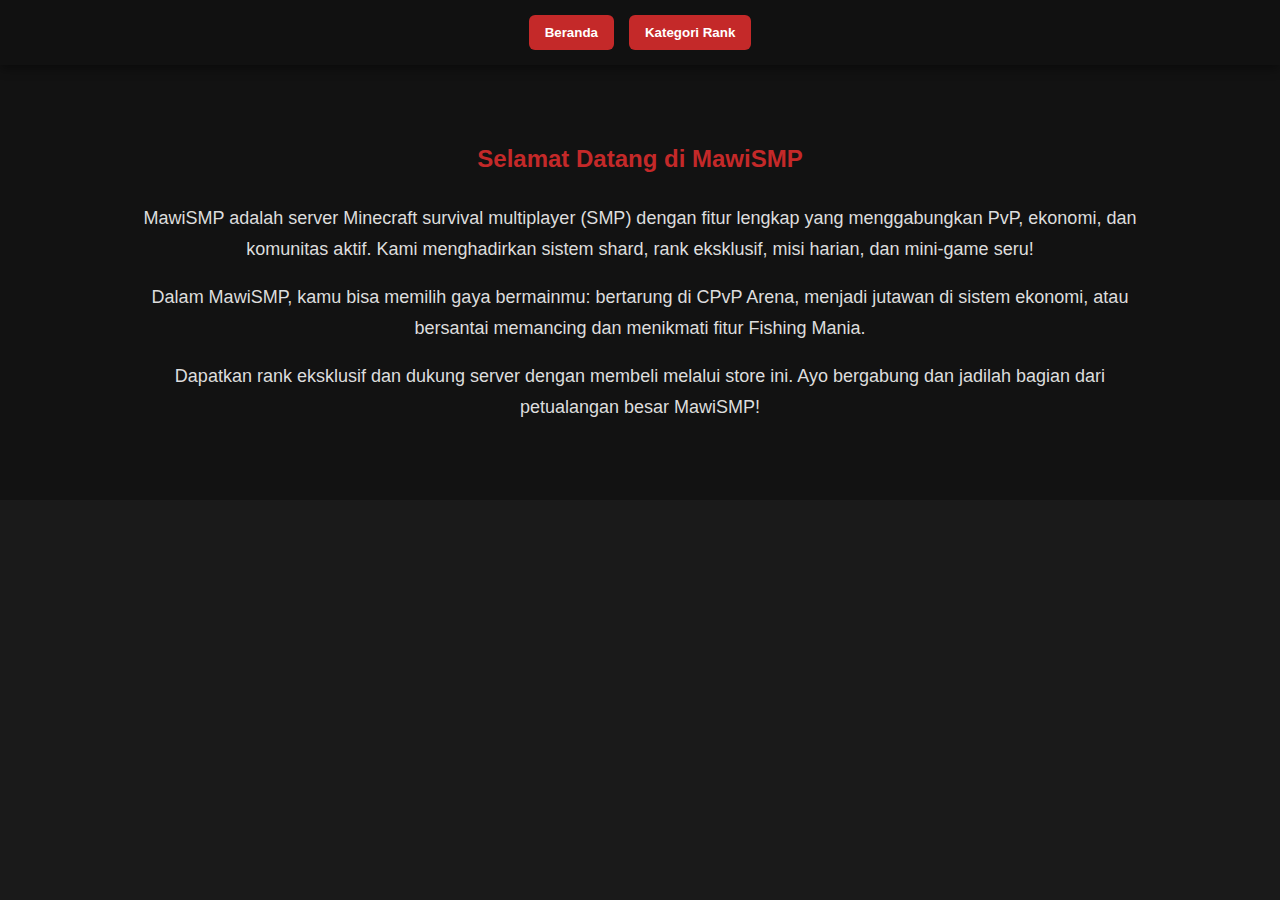
<file: index.html>
<!DOCTYPE html>
<html lang="id">
<head>
  <meta charset="UTF-8" />
  <meta name="viewport" content="width=device-width, initial-scale=1.0" />
  <title>MawiSMP Store</title>
  <link rel="stylesheet" href="styles.css" />
  <style>
    html {
      scroll-behavior: smooth;
      background-color: #1a1a1a;
    }

    body {
      margin: 0;
      font-family: Arial, sans-serif;
    }

    .navbar {
      position: sticky;
      top: 0;
      background-color: #111;
      display: flex;
      justify-content: center;
      gap: 15px;
      padding: 15px 0;
      z-index: 999;
      box-shadow: 0 4px 10px rgba(0, 0, 0, 0.4);
    }

    .navbar button,
    .dropdown-button {
      color: white;
      font-weight: bold;
      padding: 10px 16px;
      border-radius: 6px;
      background-color: #c42929;
      border: none;
      cursor: pointer;
      transition: background 0.3s;
    }

    .navbar button:hover,
    .dropdown-button:hover {
      background-color: #a51f1f;
    }

    .dropdown {
      position: relative;
    }

    .dropdown-content {
      display: none;
      position: absolute;
      background-color: #222;
      min-width: 180px;
      border-radius: 6px;
      top: 100%;
      left: 0;
      z-index: 1000;
    }

    .dropdown-content a {
      color: white;
      padding: 10px 16px;
      display: block;
      text-decoration: none;
    }

    .dropdown-content a:hover {
      background-color: #444;
    }

    .dropdown:hover .dropdown-content {
      display: block;
    }

    section {
      padding: 60px 20px;
      max-width: 1000px;
      margin: auto;
      display: none;
      opacity: 0;
      transition: opacity 0.4s ease-in-out;
    }

    section.active {
      display: block;
      opacity: 1;
    }

    h2 {
      text-align: center;
      color: #c42929;
      margin-bottom: 30px;
    }

    p {
      font-size: 18px;
      line-height: 1.7;
      text-align: center;
      color: #ddd;
    }
  </style>
</head>
<body>

  <!-- Navbar -->
  <div class="navbar">
    <button onclick="navigate('home')">Beranda</button>
    <div class="dropdown">
      <button class="dropdown-button">Kategori Rank</button>
      <div class="dropdown-content">
        <a href="#" onclick="navigate('global')">Global</a>
        <a href="#" onclick="navigate('cpvp')">CPvP Economy</a>
        <a href="#" onclick="navigate('fishing')">Fishing Mania</a>
      </div>
    </div>
  </div>

  <!-- Beranda -->
  <section id="home" class="active">
    <h2>Selamat Datang di MawiSMP</h2>
    <p>
      MawiSMP adalah server Minecraft survival multiplayer (SMP) dengan fitur lengkap yang menggabungkan PvP, ekonomi, dan komunitas aktif. Kami menghadirkan sistem shard, rank eksklusif, misi harian, dan mini-game seru!
    </p>
    <p>
      Dalam MawiSMP, kamu bisa memilih gaya bermainmu: bertarung di CPvP Arena, menjadi jutawan di sistem ekonomi, atau bersantai memancing dan menikmati fitur Fishing Mania.
    </p>
    <p>
      Dapatkan rank eksklusif dan dukung server dengan membeli melalui store ini. Ayo bergabung dan jadilah bagian dari petualangan besar MawiSMP!
    </p>
  </section>

  <!-- Section Global Rank -->
  <section id="global">
    <header>
      <h1>MawiSMP Rank Store</h1>
      <p>Rank untuk server global alias server skyblock, survival, oneblock!</p>
    </header>

    <div class="rank-container">
      <div class="rank-card">
        <div class="discount-tag">33% OFF</div>
        <h2>Rank Petty</h2>
        <span class="original-price">Harga Asli: Rp 15.000</span>
        <span class="price-label">Harga</span>
        <div class="price">Rp 10.000</div>
        
        <a href="https://wa.me/628892910155?text=Min%20mau%20beli%20Rank%20Petty" target="_blank" class="buy-button">Beli Sekarang</a>
      </div>

      <div class="rank-card">
        <div class="discount-tag">25% OFF</div>
        <h2>Rank VIP</h2>
        <span class="original-price">Harga Asli: Rp 20.000</span>
        <span class="price-label">Harga</span>
        <div class="price">Rp 15.000</div>
        
        <a href="https://wa.me/628892910155?text=Min%20mau%20beli%20Rank%20VIP" target="_blank" class="buy-button">Beli Sekarang</a>
      </div>

      <div class="rank-card">
        <div class="discount-tag">17% OFF</div>
        <h2>Rank VIP+</h2>
        <span class="original-price">Harga Asli: Rp 30.000</span>
        <span class="price-label">Harga</span>
        <div class="price">Rp 25.000</div>
        
        <a href="https://wa.me/628892910155?text=Min%20mau%20beli%20Rank%20VIP+" target="_blank" class="buy-button">Beli Sekarang</a>
      </div>

      <div class="rank-card">
        <div class="discount-tag">13% OFF</div>
        <h2>Rank MVP</h2>
        <span class="original-price">Harga Asli: Rp 40.000</span>
        <span class="price-label">Harga</span>
        <div class="price">Rp 35.000</div>
        
        <a href="https://wa.me/628892910155?text=Min%20mau%20beli%20Rank%20MVP" target="_blank" class="buy-button">Beli Sekarang</a>
      </div>

      <div class="rank-card">
        <div class="discount-tag">9% OFF</div>
        <h2>Rank MVP+</h2>
        <span class="original-price">Harga Asli: Rp 55.000</span>
        <span class="price-label">Harga</span>
        <div class="price">Rp 50.000</div>
        
        <a href="https://wa.me/628892910155?text=Min%20mau%20beli%20Rank%20MVP+" target="_blank" class="buy-button">Beli Sekarang</a>
      </div>

      <div class="rank-card">
        <div class="discount-tag">7% OFF</div>
        <h2>Rank MVP++</h2>
        <span class="original-price">Harga Asli: Rp 70.000</span>
        <span class="price-label">Harga</span>
        <div class="price">Rp 65.000</div>
        
        <a href="https://wa.me/628892910155?text=Min%20mau%20beli%20Rank%20MVP++" target="_blank" class="buy-button">Beli Sekarang</a>
      </div>

      <div class="rank-card">
        <div class="discount-tag">6% OFF</div>
        <h2>Rank Premium</h2>
        <span class="original-price">Harga Asli: Rp 85.000</span>
        <span class="price-label">Harga</span>
        <div class="price">Rp 80.000</div>
        
        <a href="https://wa.me/628892910155?text=Min%20mau%20beli%20Rank%20Premium" target="_blank" class="buy-button">Beli Sekarang</a>
      </div>

      <div class="rank-card">
        <div class="discount-tag">9% OFF</div>
        <h2>Rank Gacor</h2>
        <span class="original-price">Harga Asli: Rp 110.000</span>
        <span class="price-label">Harga</span>
        <div class="price">Rp 100.000</div>
        
        <a href="https://wa.me/628892910155?text=Min%20mau%20beli%20Rank%20Gacor" target="_blank" class="buy-button">Beli Sekarang</a>
      </div>

      <div class="rank-card">
        <div class="discount-tag">7% OFF</div>
        <h2>Rank Supreme</h2>
        <span class="original-price">Harga Asli: Rp 135.000</span>
        <span class="price-label">Harga</span>
        <div class="price">Rp 125.000</div>
        
        <a href="https://wa.me/628892910155?text=Min%20mau%20beli%20Rank%20Supreme" target="_blank" class="buy-button">Beli Sekarang</a>
      </div>

      <div class="rank-card">
        <div class="discount-tag">6% OFF</div>
        <h2>Rank Supreme+</h2>
        <span class="original-price">Harga Asli: Rp 160.000</span>
        <span class="price-label">Harga</span>
        <div class="price">Rp 150.000</div>
        
        <a href="https://wa.me/628892910155?text=Min%20mau%20beli%20Rank%20Supreme+" target="_blank" class="buy-button">Beli Sekarang</a>
      </div>

      <div class="rank-card">
        <div class="discount-tag">5% OFF</div>
        <h2>Rank Donatur</h2>
        <span class="original-price">Harga Asli: Rp 185.000</span>
        <span class="price-label">Harga</span>
        <div class="price">Rp 175.000</div>
        
        <a href="https://wa.me/628892910155?text=Min%20mau%20beli%20Rank%20Donatur" target="_blank" class="buy-button">Beli Sekarang</a>
      </div>

      <div class="rank-card">
        <div class="discount-tag">5% OFF</div>
        <h2>Rank Donatur+</h2>
        <span class="original-price">Harga Asli: Rp 210.000</span>
        <span class="price-label">Harga</span>
        <div class="price">Rp 200.000</div>
        
        <a href="https://wa.me/628892910155?text=Min%20mau%20beli%20Rank%20Donatur+" target="_blank" class="buy-button">Beli Sekarang</a>
      </div>

      <div class="rank-card">
        <div class="discount-tag">6% OFF</div>
        <h2>Rank Mawi</h2>
        <span class="original-price">Harga Asli: Rp 265.000</span>
        <span class="price-label">Harga</span>
        <div class="price">Rp 250.000</div>
        
        <a href="https://wa.me/628892910155?text=Min%20mau%20beli%20Rank%20Mawi" target="_blank" class="buy-button">Beli Sekarang</a>
      </div>

      <div class="rank-card">
        <div class="discount-tag">6% OFF</div>
        <h2>Rank Mawi+</h2>
        <span class="original-price">Harga Asli: Rp 320.000</span>
        <span class="price-label">Harga</span>
        <div class="price">Rp 300.000</div>
        
        <a href="https://wa.me/628892910155?text=Min%20mau%20beli%20Rank%20Mawi+" target="_blank" class="buy-button">Beli Sekarang</a>
    </div>

    </section>

  <!-- Section CPvP -->
  <section id="cpvp">
    <h2>Coming Soon: Rank CPvP Economy</h2>
    <p>Sedang dalam pengembangan...</p>
  </section>

  <!-- Section Fishing -->
  <section id="fishing">
    <h2>Coming Soon: Rank Fishing Mania</h2>
    <p>Sedang dalam pengembangan...</p>
  </section>

  <!-- Script -->
  <script>
    function navigate(id) {
      const sections = document.querySelectorAll('section');
      sections.forEach(sec => sec.classList.remove('active'));
      const target = document.getElementById(id);
      if (target) target.classList.add('active');
      document.body.scrollTop = 0;
      document.documentElement.scrollTop = 0;
    }

    
    });

    window.addEventListener('scroll', function () {
      const cards = document.querySelectorAll('.rank-card');
      cards.forEach(card => {
        const cardPosition = card.getBoundingClientRect().top;
        const screenPosition = window.innerHeight / 1.3;
        if (cardPosition < screenPosition) {
          card.style.opacity = '1';
        }
      });
    });

    document.addEventListener('DOMContentLoaded', function () {
      const cards = document.querySelectorAll('.rank-card');
      cards.forEach((card, index) => {
        card.style.opacity = '0';
        card.style.transform = 'translateY(50px)';
        card.style.transition = `all 0.5s ease ${index * 0.1}s`;

        setTimeout(() => {
          card.style.opacity = '1';
          card.style.transform = 'translateY(0)';
        }, 100 + (index * 100));
      });

      const infoButtons = document.querySelectorAll('.info-btn');
      infoButtons.forEach(button => {
        button.addEventListener('mouseover', function () {
          this.innerHTML = '?';
        });

        button.addEventListener('mouseout', function () {
          this.innerHTML = 'i';
        });
      });
    });
  </script>
</body>
</html>
</file>
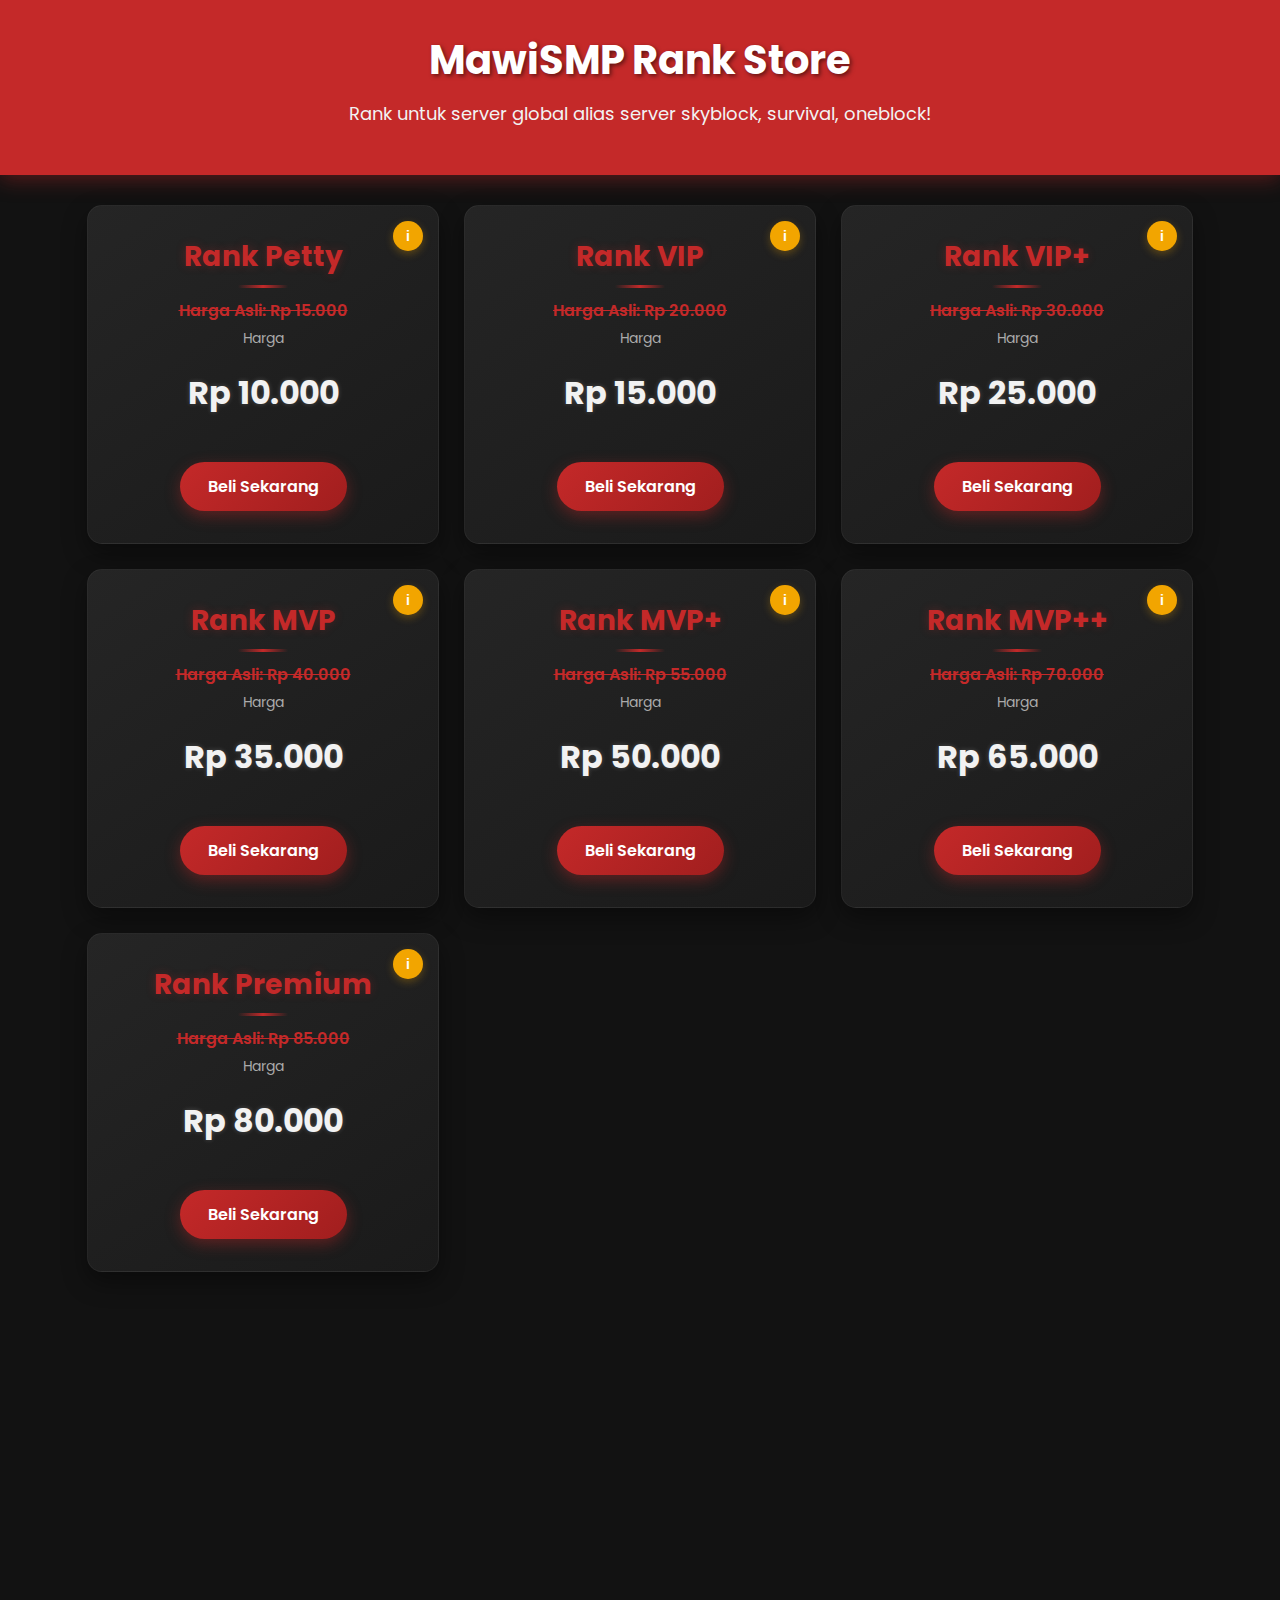
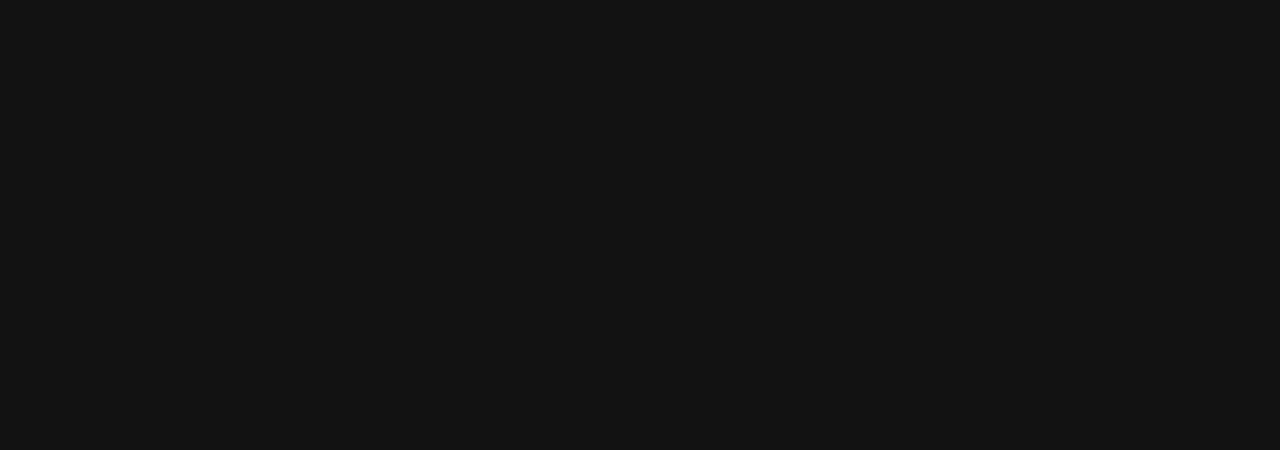
<file: fixed-mawismp-store.html>
<!DOCTYPE html>
<html lang="id">
<head>
    <meta charset="UTF-8">
    <meta name="viewport" content="width=device-width, initial-scale=1.0">
    <title>MawiSMP Global Rank</title>
    <style>
        /* General Styles */
        @import url('https://fonts.googleapis.com/css2?family=Poppins:wght@300;400;500;600;700&display=swap');
        
        body {
            font-family: 'Poppins', sans-serif;
            margin: 0;
            padding: 0;
            background-color: #121212;
            color: #f2f2f2;
            overflow-x: hidden;
        }

        header {
            text-align: center;
            padding: 30px 20px;
            background-color: #c42929;
            box-shadow: 0 4px 20px rgba(196, 41, 41, 0.4);
            position: relative;
            overflow: hidden;
        }

        header::before {
            content: '';
            position: absolute;
            top: 0;
            left: 0;
            width: 100%;
            height: 100%;
            background: linear-gradient(135deg, rgba(196, 41, 41, 0.8) 0%, rgba(196, 41, 41, 0) 70%);
            z-index: 0;
        }

        header h1 {
            font-size: 40px;
            margin: 0;
            color: white;
            position: relative;
            z-index: 1;
            text-shadow: 2px 2px 4px rgba(0, 0, 0, 0.5);
        }

        header p {
            font-size: 18px;
            color: #f2f2f2;
            position: relative;
            z-index: 1;
            margin-top: 10px;
        }

        .rank-container {
            display: flex;
            flex-wrap: wrap;
            justify-content: center;
            gap: 25px;
            padding: 30px;
            perspective: 1000px;
        }

        .rank-card {
            background: linear-gradient(145deg, #252525, #1a1a1a);
            border-radius: 15px;
            width: 300px;
            padding: 25px;
            box-shadow: 0 10px 25px rgba(0, 0, 0, 0.4);
            text-align: center;
            transition: all 0.5s cubic-bezier(0.175, 0.885, 0.32, 1.275);
            position: relative;
            overflow: hidden;
            border: 1px solid rgba(255, 255, 255, 0.05);
            transform-style: preserve-3d;
        }

        .rank-card:hover {
            transform: translateY(-15px) rotateX(5deg);
            box-shadow: 0 15px 35px rgba(196, 41, 41, 0.25);
            border-color: rgba(196, 41, 41, 0.3);
        }

        .rank-card::after {
            content: '';
            position: absolute;
            top: -50%;
            left: -50%;
            width: 200%;
            height: 200%;
            background: radial-gradient(circle, rgba(255, 255, 255, 0.1) 0%, rgba(255, 255, 255, 0) 70%);
            opacity: 0;
            transform: translate(-100%, -100%);
            transition: transform 0.8s, opacity 0.8s;
            pointer-events: none;
        }

        .rank-card:hover::after {
            opacity: 1;
            transform: translate(0, 0);
        }

        .rank-card h2 {
            font-size: 28px;
            color: #c42929;
            margin-top: 5px;
            margin-bottom: 20px;
            text-shadow: 0 0 10px rgba(196, 41, 41, 0.3);
            position: relative;
        }

        .rank-card h2::after {
            content: '';
            position: absolute;
            bottom: -10px;
            left: 50%;
            transform: translateX(-50%);
            width: 50px;
            height: 3px;
            background: linear-gradient(90deg, rgba(196, 41, 41, 0), rgba(196, 41, 41, 1), rgba(196, 41, 41, 0));
        }

        .price {
            font-size: 32px;
            font-weight: 700;
            color: #f2f2f2;
            margin: 20px 0;
            text-shadow: 0 0 5px rgba(255, 255, 255, 0.2);
        }

        .price-label {
            display: block;
            font-size: 14px;
            color: #aaa;
            font-weight: 400;
            margin-bottom: 5px;
        }
        
        .original-price {
            display: block;
            font-size: 16px;
            color: #c42929;
            font-weight: 600;
            margin-bottom: 5px;
            text-decoration: line-through;
        }

        .buy-button {
            display: inline-block;
            margin-top: 25px;
            padding: 12px 28px;
            background: linear-gradient(135deg, #c42929, #a11e1e);
            color: white;
            text-decoration: none;
            font-weight: 600;
            border-radius: 50px;
            transition: all 0.3s ease;
            border: none;
            cursor: pointer;
            font-size: 16px;
            box-shadow: 0 5px 15px rgba(196, 41, 41, 0.4);
            position: relative;
            overflow: hidden;
            z-index: 1;
        }

        .buy-button::before {
            content: '';
            position: absolute;
            top: 0;
            left: -100%;
            width: 100%;
            height: 100%;
            background: linear-gradient(90deg, transparent, rgba(255, 255, 255, 0.2), transparent);
            transition: left 0.7s;
            z-index: -1;
        }

        .buy-button:hover {
            transform: translateY(-3px);
            box-shadow: 0 8px 20px rgba(196, 41, 41, 0.6);
        }

        .buy-button:hover::before {
            left: 100%;
        }

        .info-btn {
            position: absolute;
            top: 15px;
            right: 15px;
            background-color: #f2a500;
            color: white;
            border: none;
            width: 30px;
            height: 30px;
            font-size: 14px;
            cursor: pointer;
            border-radius: 50%;
            transition: all 0.3s ease;
            box-shadow: 0 3px 8px rgba(242, 165, 0, 0.3);
            display: flex;
            justify-content: center;
            align-items: center;
            font-weight: bold;
            z-index: 2;
        }

        .info-btn:hover {
            background-color: #d98b00;
            transform: rotate(360deg);
            box-shadow: 0 5px 12px rgba(242, 165, 0, 0.5);
        }

        /* Popup Overlay */
        .popup-overlay {
            display: none;
            position: fixed;
            top: 0;
            left: 0;
            width: 100%;
            height: 100%;
            background-color: rgba(0, 0, 0, 0.85);
            z-index: 1000;
            justify-content: center;
            align-items: center;
            opacity: 0;
            transition: opacity 0.4s ease;
            backdrop-filter: blur(5px);
        }

        .show-popup {
            display: flex;
            opacity: 1;
        }

        /* Popup Content */
        .popup-content {
            background: linear-gradient(145deg, #252525, #1a1a1a);
            padding: 30px;
            border-radius: 20px;
            width: 80%;
            max-width: 500px;
            text-align: center;
            position: relative;
            transform: scale(0.8);
            animation: popupAnimation 0.5s forwards cubic-bezier(0.175, 0.885, 0.32, 1.275);
            color: #f2f2f2;
            box-shadow: 0 20px 50px rgba(0, 0, 0, 0.5);
            border: 1px solid rgba(255, 255, 255, 0.05);
        }

        @keyframes popupAnimation {
            0% {
                transform: scale(0.8);
                opacity: 0;
            }
            100% {
                transform: scale(1);
                opacity: 1;
            }
        }

        .popup-close {
            position: absolute;
            top: 15px;
            right: 15px;
            background: linear-gradient(135deg, #c42929, #a11e1e);
            color: white;
            border: none;
            width: 36px;
            height: 36px;
            border-radius: 50%;
            font-size: 18px;
            cursor: pointer;
            display: flex;
            justify-content: center;
            align-items: center;
            box-shadow: 0 3px 10px rgba(196, 41, 41, 0.4);
            transition: all 0.3s ease;
        }

        .popup-close:hover {
            background: linear-gradient(135deg, #a11e1e, #c42929);
            transform: rotate(180deg);
            box-shadow: 0 5px 15px rgba(196, 41, 41, 0.6);
        }

        .popup-content h3 {
            color: #c42929;
            font-size: 28px;
            margin-top: 10px;
            margin-bottom: 20px;
            position: relative;
            text-shadow: 0 0 10px rgba(196, 41, 41, 0.3);
        }

        .popup-content h3::after {
            content: '';
            position: absolute;
            bottom: -10px;
            left: 50%;
            transform: translateX(-50%);
            width: 80px;
            height: 3px;
            background: linear-gradient(90deg, rgba(196, 41, 41, 0), rgba(196, 41, 41, 1), rgba(196, 41, 41, 0));
        }

        .popup-content ul {
            text-align: left;
            padding-left: 20px;
            columns: 2;
            margin-top: 25px;
        }

        .popup-content li {
            margin-bottom: 12px;
            position: relative;
            padding-left: 5px;
            list-style-type: none;
        }

        .popup-content li::before {
            content: '•';
            color: #c42929;
            font-weight: bold;
            display: inline-block;
            width: 1em;
            margin-left: -1em;
        }

        @media (max-width: 768px) {
            .rank-container {
                flex-direction: column;
                align-items: center;
            }

            .rank-card {
                width: 85%;
            }
            
            .popup-content {
                width: 90%;
            }
            
            .popup-content ul {
                columns: 1;
            }
            
            header h1 {
                font-size: 30px;
            }
        }
    </style>
</head>
<body>
    <header>
        <h1>MawiSMP Rank Store</h1>
        <p>Rank untuk server global alias server skyblock, survival, oneblock!</p>
    </header>

    <main class="rank-container">
        <!-- Rank Cards -->
        <div class="rank-card">
            <h2>Rank Petty</h2>
            <span class="original-price">Harga Asli: Rp 15.000</span>
            <span class="price-label">Harga</span>
            <div class="price">Rp 10.000</div>
            <button class="info-btn" onclick="showPopup('Rank Petty', [
                'Pwarp max 2',
                'Vault max 2',
                'Auction max 5',
                'Fly max time 7,5 mins',
                'home max 2',
                'command /fly',
                'Fitur 7',
                'Fitur 8',
                'Fitur 9',
                'Fitur 10',
                'Fitur 11',
                'Fitur 12',
                'Fitur 13'
            ])">i</button>
            <a href="https://wa.me/628892910155?text=Min%20mau%20beli%20Rank%20Petty" target="_blank" class="buy-button">Beli Sekarang</a>
        </div>

        <div class="rank-card">
            <h2>Rank VIP</h2>
            <span class="original-price">Harga Asli: Rp 20.000</span>
            <span class="price-label">Harga</span>
            <div class="price">Rp 15.000</div>
            <button class="info-btn" onclick="showPopup('Rank VIP', [
                'Pwarp max 3',
                'Vault max 3',
                'Auction max 7',
                'Fly max time 15 mins',
                'home max 3',
                'command /fly',
                'command /list',
                'command /suicide',
                'command /craft',
                'Fitur 10',
                'Fitur 11',
                'Fitur 12',
                'Fitur 13'
            ])">i</button>
            <a href="https://wa.me/628892910155?text=Min%20mau%20beli%20Rank%20VIP" target="_blank" class="buy-button">Beli Sekarang</a>
        </div>

        <div class="rank-card">
            <h2>Rank VIP+</h2>
            <span class="original-price">Harga Asli: Rp 30.000</span>
            <span class="price-label">Harga</span>
            <div class="price">Rp 25.000</div>
            <button class="info-btn" onclick="showPopup('Rank VIP+', [
                'Pwarp max 4',
                'Vault max 4',
                'Auction max 10',
                'Fly max time 30 mins',
                'home max 4',
                'command /fly',
                'command /list',
                'command /suicide',
                'command /craft',
                'command /near',
                'Fitur 11',
                'Fitur 12',
                'Fitur 13'
            ])">i</button>
            <a href="https://wa.me/628892910155?text=Min%20mau%20beli%20Rank%20VIP+" target="_blank" class="buy-button">Beli Sekarang</a>
        </div>

        <div class="rank-card">
            <h2>Rank MVP</h2>
            <span class="original-price">Harga Asli: Rp 40.000</span>
            <span class="price-label">Harga</span>
            <div class="price">Rp 35.000</div>
            <button class="info-btn" onclick="showPopup('Rank MVP', [
                'Pwarp max 5',
                'Vault max 5',
                'Auction max 12',
                'Fly max time 45 mins',
                'home max 5',
                'command /fly',
                'command /list',
                'command /suicide',
                'command /craft',
                'command /near',
                'command /heal',
                'Fitur 12',
                'Fitur 13'
            ])">i</button>
            <a href="https://wa.me/628892910155?text=Min%20mau%20beli%20Rank%20MVP" target="_blank" class="buy-button">Beli Sekarang</a>
        </div>

        <div class="rank-card">
            <h2>Rank MVP+</h2>
            <span class="original-price">Harga Asli: Rp 55.000</span>
            <span class="price-label">Harga</span>
            <div class="price">Rp 50.000</div>
            <button class="info-btn" onclick="showPopup('Rank MVP+', [
                'Pwarp max 6',
                'Vault max 6',
                'Auction max 15',
                'Fly max time 60 mins',
                'home max 6',
                'command /fly',
                'command /list',
                'command /suicide',
                'command /craft',
                'command /near',
                'command /heal',
                'command /feed',
                'command /enderchest'
            ])">i</button>
            <a href="https://wa.me/628892910155?text=Min%20mau%20beli%20Rank%20MVP+" target="_blank" class="buy-button">Beli Sekarang</a>
        </div>

        <div class="rank-card">
            <h2>Rank MVP++</h2>
            <span class="original-price">Harga Asli: Rp 70.000</span>
            <span class="price-label">Harga</span>
            <div class="price">Rp 65.000</div>
            <button class="info-btn" onclick="showPopup('Rank MVP++', [
                'Pwarp max 7',
                'Vault max 7',
                'Auction max 20',
                'Fly max time 90 mins',
                'home max 7',
                'command /fly',
                'command /list',
                'command /suicide',
                'command /craft',
                'command /near',
                'command /heal',
                'command /feed',
                'command /enderchest'
            ])">i</button>
            <a href="https://wa.me/628892910155?text=Min%20mau%20beli%20Rank%20MVP++" target="_blank" class="buy-button">Beli Sekarang</a>
        </div>

        <div class="rank-card">
            <h2>Rank Premium</h2>
            <span class="original-price">Harga Asli: Rp 85.000</span>
            <span class="price-label">Harga</span>
            <div class="price">Rp 80.000</div>
            <button class="info-btn" onclick="showPopup('Rank Premium', [
                'Pwarp max 8',
                'Vault max 8',
                'Auction max 25',
                'Fly time unlimited',
                'home max 8',
                'command /fly',
                'command /list',
                'command /suicide',
                'command /craft',
                'command /near',
                'command /heal',
                'command /feed',
                'command /enderchest'
            ])">i</button>
            <a href="https://wa.me/628892910155?text=Min%20mau%20beli%20Rank%20Premium" target="_blank" class="buy-button">Beli Sekarang</a>
        </div>

        <div class="rank-card">
            <h2>Rank Gacor</h2>
            <span class="original-price">Harga Asli: Rp 110.000</span>
            <span class="price-label">Harga</span>
            <div class="price">Rp 100.000</div>
            <button class="info-btn" onclick="showPopup('Rank Gacor', [
                'Pwarp max 10',
                'Vault max 10',
                'Auction max 30',
                'Fly time unlimited',
                'home max 10',
                'command /fly',
                'command /list',
                'command /suicide',
                'command /craft',
                'command /near',
                'command /heal',
                'command /feed',
                'command /enderchest'
            ])">i</button>
            <a href="https://wa.me/628892910155?text=Min%20mau%20beli%20Rank%20Gacor" target="_blank" class="buy-button">Beli Sekarang</a>
        </div>

        <div class="rank-card">
            <h2>Rank Supreme</h2>
            <span class="original-price">Harga Asli: Rp 135.000</span>
            <span class="price-label">Harga</span>
            <div class="price">Rp 125.000</div>
            <button class="info-btn" onclick="showPopup('Rank Supreme', [
                'Pwarp max 12',
                'Vault max 12',
                'Auction max 35',
                'Fly time unlimited',
                'home max 12',
                'command /fly',
                'command /list',
                'command /suicide',
                'command /craft',
                'command /near',
                'command /heal',
                'command /feed',
                'command /enderchest'
            ])">i</button>
            <a href="https://wa.me/628892910155?text=Min%20mau%20beli%20Rank%20Supreme" target="_blank" class="buy-button">Beli Sekarang</a>
        </div>

        <div class="rank-card">
            <h2>Rank Supreme+</h2>
            <span class="original-price">Harga Asli: Rp 160.000</span>
            <span class="price-label">Harga</span>
            <div class="price">Rp 150.000</div>
            <button class="info-btn" onclick="showPopup('Rank Supreme+', [
                'Pwarp max 15',
                'Vault max 15',
                'Auction max 40',
                'Fly time unlimited',
                'home max 15',
                'command /fly',
                'command /list',
                'command /suicide',
                'command /craft',
                'command /near',
                'command /heal',
                'command /feed',
                'command /enderchest'
            ])">i</button>
            <a href="https://wa.me/628892910155?text=Min%20mau%20beli%20Rank%20Supreme+" target="_blank" class="buy-button">Beli Sekarang</a>
        </div>

        <div class="rank-card">
            <h2>Rank Donatur</h2>
            <span class="original-price">Harga Asli: Rp 185.000</span>
            <span class="price-label">Harga</span>
            <div class="price">Rp 175.000</div>
            <button class="info-btn" onclick="showPopup('Rank Donatur', [
                'Pwarp max 18',
                'Vault max 18',
                'Auction max 45',
                'Fly time unlimited',
                'home max 18',
                'command /fly',
                'command /list',
                'command /suicide',
                'command /craft',
                'command /near',
                'command /heal',
                'command /feed',
                'command /enderchest'
            ])">i</button>
            <a href="https://wa.me/628892910155?text=Min%20mau%20beli%20Rank%20Donatur" target="_blank" class="buy-button">Beli Sekarang</a>
        </div>

        <div class="rank-card">
            <h2>Rank Donatur+</h2>
            <span class="original-price">Harga Asli: Rp 210.000</span>
            <span class="price-label">Harga</span>
            <div class="price">Rp 200.000</div>
            <button class="info-btn" onclick="showPopup('Rank Donatur+', [
                'Pwarp max 20',
                'Vault max 20',
                'Auction max 50',
                'Fly time unlimited',
                'home max 20',
                'command /fly',
                'command /list',
                'command /suicide',
                'command /craft',
                'command /near',
                'command /heal',
                'command /feed',
                'command /enderchest'
            ])">i</button>
            <a href="https://wa.me/628892910155?text=Min%20mau%20beli%20Rank%20Donatur+" target="_blank" class="buy-button">Beli Sekarang</a>
        </div>

        <div class="rank-card">
            <h2>Rank Mawi</h2>
            <span class="original-price">Harga Asli: Rp 265.000</span>
            <span class="price-label">Harga</span>
            <div class="price">Rp 250.000</div>
            <button class="info-btn" onclick="showPopup('Rank Mawi', [
                'Pwarp max 25',
                'Vault max 25',
                'Auction max 60',
                'Fly time unlimited',
                'home max 25',
                'command /fly',
                'command /list',
                'command /suicide',
                'command /craft',
                'command /near',
                'command /heal',
                'command /feed',
                'command /enderchest'
            ])">i</button>
            <a href="https://wa.me/628892910155?text=Min%20mau%20beli%20Rank%20Mawi" target="_blank" class="buy-button">Beli Sekarang</a>
        </div>

        <div class="rank-card">
            <h2>Rank Mawi+</h2>
            <span class="original-price">Harga Asli: Rp 320.000</span>
            <span class="price-label">Harga</span>
            <div class="price">Rp 300.000</div>
            <button class="info-btn" onclick="showPopup('Rank Mawi+', [
                'Pwarp max 30',
                'Vault max 30',
                'Auction max 75',
                'Fly time unlimited',
                'home max 30',
                'command /fly',
                'command /list',
                'command /suicide',
                'command /craft',
                'command /near',
                'command /heal',
                'command /feed',
                'command /enderchest'
            ])">i</button>
            <a href="https://wa.me/628892910155?text=Min%20mau%20beli%20Rank%20Mawi+" target="_blank" class="buy-button">Beli Sekarang</a>
        </div>
    </main>

    <!-- Popup Overlay -->
    <div id="popup-overlay" class="popup-overlay">
        <div id="popup" class="popup-content">
            <button class="popup-close" onclick="closePopup()">X</button>
            <div id="popup-content">
                <!-- Fitur rank akan dimasukkan di sini -->
            </div>
        </div>
    </div>

    <script>
        function showPopup(rankName, features) {
            // Menampilkan popup dengan fitur dari rank yang dipilih
            const popupOverlay = document.getElementById('popup-overlay');
            const popupContent = document.getElementById('popup-content');

            // Mengisi konten popup dengan fitur rank
            let featuresList = features.map(feature => `<li>${feature}</li>`).join('');
            popupContent.innerHTML = `<h3>${rankName}</h3><ul>${featuresList}</ul>`;

            // Menampilkan popup dengan overlay
            popupOverlay.classList.add('show-popup');
            
            // Efek transisi untuk popup
            document.body.style.overflow = 'hidden';
        }

        function closePopup() {
            // Menutup popup dan menghilangkan overlay
            const popupOverlay = document.getElementById('popup-overlay');
            
            // Animasi menutup - removed animation from popup element to fix the freeze issue
            setTimeout(() => {
                popupOverlay.classList.remove('show-popup');
                document.body.style.overflow = 'auto';
            }, 250);
        }

        // Efek animasi saat scroll
        window.addEventListener('scroll', function() {
            const cards = document.querySelectorAll('.rank-card');
            cards.forEach(card => {
                const cardPosition = card.getBoundingClientRect().top;
                const screenPosition = window.innerHeight / 1.3;
                
                if(cardPosition < screenPosition) {
                    card.style.opacity = '1';
                }
            });
        });
        
        // Inisialisasi animasi kartu
        document.addEventListener('DOMContentLoaded', function() {
            const cards = document.querySelectorAll('.rank-card');
            cards.forEach((card, index) => {
                card.style.opacity = '0';
                card.style.transform = 'translateY(50px)';
                card.style.transition = `all 0.5s ease ${index * 0.1}s`;
                
                setTimeout(() => {
                    card.style.opacity = '1';
                    card.style.transform = 'translateY(0)';
                }, 100 + (index * 100));
            });
        });
        
        // Efek hover pada tombol info
        const infoButtons = document.querySelectorAll('.info-btn');
        infoButtons.forEach(button => {
            button.addEventListener('mouseover', function() {
                this.innerHTML = '?';
            });
            
            button.addEventListener('mouseout', function() {
                this.innerHTML = 'i';
            });
        });
        
        // Reset popup on close to avoid animation freezing issues
        document.addEventListener('click', function(event) {
            if (event.target === document.getElementById('popup-overlay')) {
                closePopup();
            }
        });
    </script>
</body>
</html>
</file>
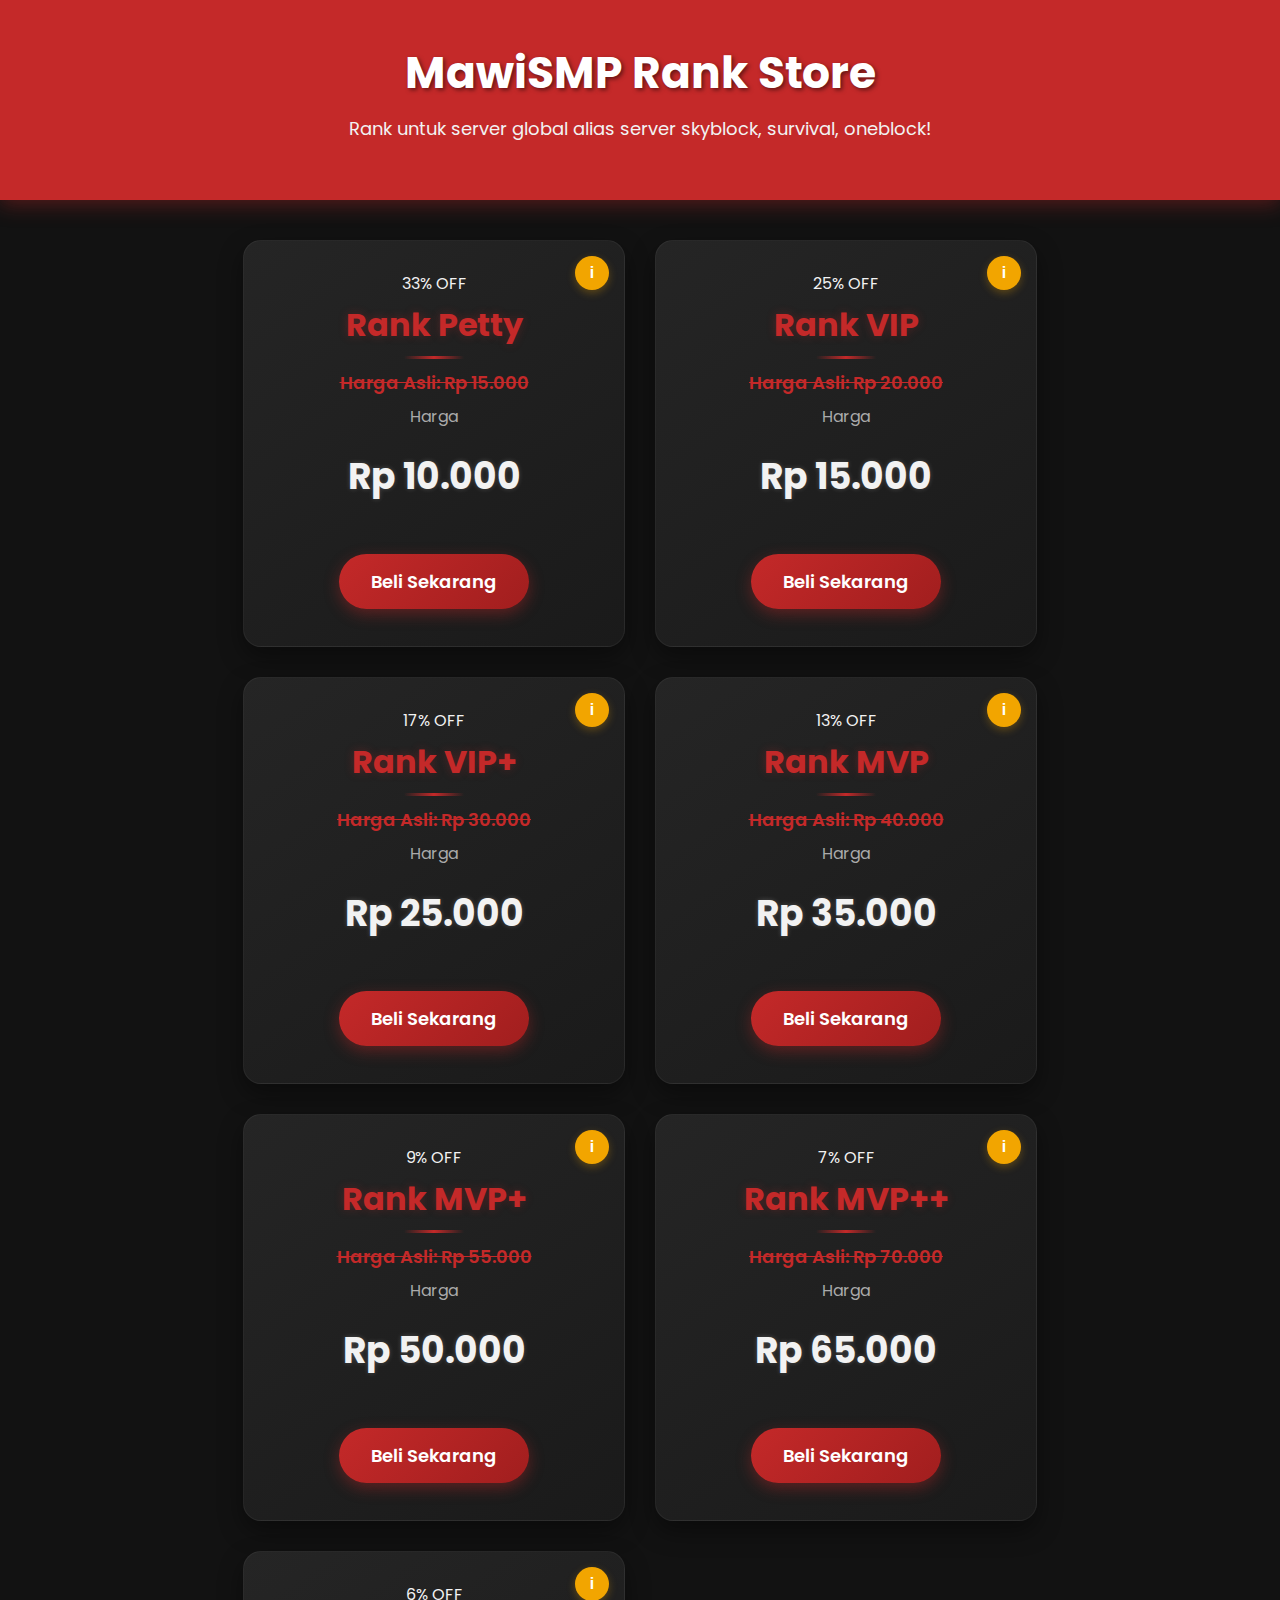
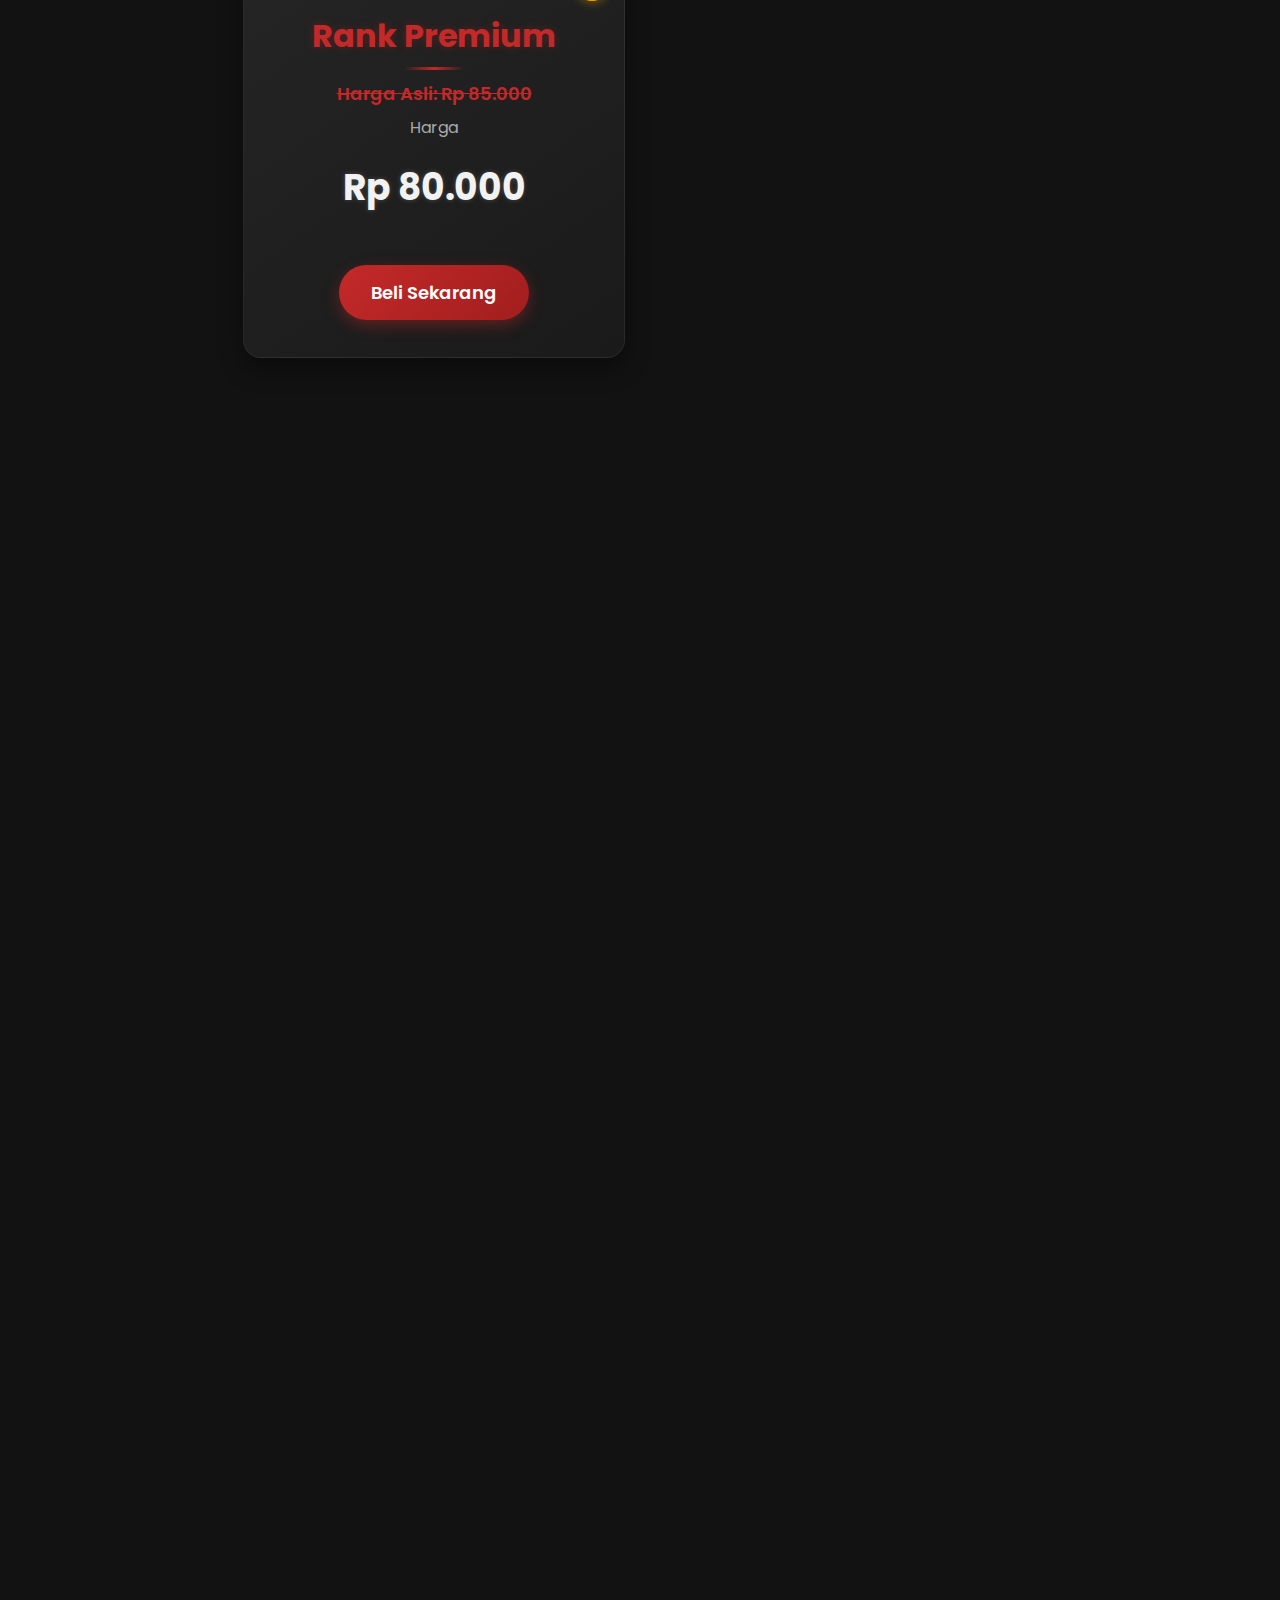
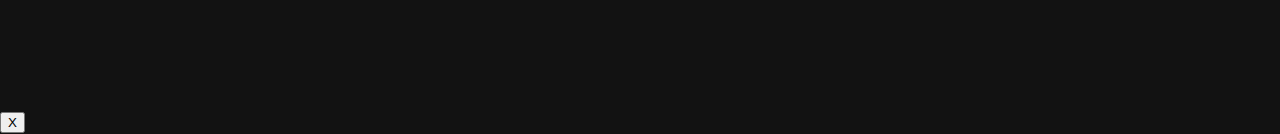
<file: mawismp-store-html.html>
<!DOCTYPE html>
<html lang="id">
<head>
    <meta charset="UTF-8">
    <meta name="viewport" content="width=device-width, initial-scale=1.0">
    <title>MawiSMP Global Rank</title>
    <link rel="stylesheet" href="styles.css">
</head>
<body>
    <header>
        <h1>MawiSMP Rank Store</h1>
        <p>Rank untuk server global alias server skyblock, survival, oneblock!</p>
    </header>

    <main class="rank-container">
        <!-- Rank Cards -->
        <div class="rank-card">
            <div class="discount-tag">33% OFF</div>
            <h2>Rank Petty</h2>
            <span class="original-price">Harga Asli: Rp 15.000</span>
            <span class="price-label">Harga</span>
            <div class="price">Rp 10.000</div>
            <button class="info-btn" onclick="showPopup('Rank Petty', [
                'Pwarp max 2',
                'Vault max 2',
                'Auction max 5',
                'Fly max time 7,5 mins',
                'home max 2',
                'command /fly',
                'Fitur 7',
                'Fitur 8',
                'Fitur 9',
                'Fitur 10',
                'Fitur 11',
                'Fitur 12',
                'Fitur 13'
            ])">i</button>
            <a href="https://wa.me/628892910155?text=Min%20mau%20beli%20Rank%20Petty" target="_blank" class="buy-button">Beli Sekarang</a>
        </div>

        <div class="rank-card">
            <div class="discount-tag">25% OFF</div>
            <h2>Rank VIP</h2>
            <span class="original-price">Harga Asli: Rp 20.000</span>
            <span class="price-label">Harga</span>
            <div class="price">Rp 15.000</div>
            <button class="info-btn" onclick="showPopup('Rank VIP', [
                'Pwarp max 3',
                'Vault max 3',
                'Auction max 7',
                'Fly max time 15 mins',
                'home max 3',
                'command /fly',
                'command /list',
                'command /suicide',
                'command /craft',
                'Fitur 10',
                'Fitur 11',
                'Fitur 12',
                'Fitur 13'
            ])">i</button>
            <a href="https://wa.me/628892910155?text=Min%20mau%20beli%20Rank%20VIP" target="_blank" class="buy-button">Beli Sekarang</a>
        </div>

        <div class="rank-card">
            <div class="discount-tag">17% OFF</div>
            <h2>Rank VIP+</h2>
            <span class="original-price">Harga Asli: Rp 30.000</span>
            <span class="price-label">Harga</span>
            <div class="price">Rp 25.000</div>
            <button class="info-btn" onclick="showPopup('Rank VIP+', [
                'Pwarp max 4',
                'Vault max 4',
                'Auction max 10',
                'Fly max time 30 mins',
                'home max 4',
                'command /fly',
                'command /list',
                'command /suicide',
                'command /craft',
                'command /near',
                'Fitur 11',
                'Fitur 12',
                'Fitur 13'
            ])">i</button>
            <a href="https://wa.me/628892910155?text=Min%20mau%20beli%20Rank%20VIP+" target="_blank" class="buy-button">Beli Sekarang</a>
        </div>

        <div class="rank-card">
            <div class="discount-tag">13% OFF</div>
            <h2>Rank MVP</h2>
            <span class="original-price">Harga Asli: Rp 40.000</span>
            <span class="price-label">Harga</span>
            <div class="price">Rp 35.000</div>
            <button class="info-btn" onclick="showPopup('Rank MVP', [
                'Pwarp max 5',
                'Vault max 5',
                'Auction max 12',
                'Fly max time 45 mins',
                'home max 5',
                'command /fly',
                'command /list',
                'command /suicide',
                'command /craft',
                'command /near',
                'command /heal',
                'Fitur 12',
                'Fitur 13'
            ])">i</button>
            <a href="https://wa.me/628892910155?text=Min%20mau%20beli%20Rank%20MVP" target="_blank" class="buy-button">Beli Sekarang</a>
        </div>

        <div class="rank-card">
            <div class="discount-tag">9% OFF</div>
            <h2>Rank MVP+</h2>
            <span class="original-price">Harga Asli: Rp 55.000</span>
            <span class="price-label">Harga</span>
            <div class="price">Rp 50.000</div>
            <button class="info-btn" onclick="showPopup('Rank MVP+', [
                'Pwarp max 6',
                'Vault max 6',
                'Auction max 15',
                'Fly max time 60 mins',
                'home max 6',
                'command /fly',
                'command /list',
                'command /suicide',
                'command /craft',
                'command /near',
                'command /heal',
                'command /feed',
                'command /enderchest'
            ])">i</button>
            <a href="https://wa.me/628892910155?text=Min%20mau%20beli%20Rank%20MVP+" target="_blank" class="buy-button">Beli Sekarang</a>
        </div>

        <div class="rank-card">
            <div class="discount-tag">7% OFF</div>
            <h2>Rank MVP++</h2>
            <span class="original-price">Harga Asli: Rp 70.000</span>
            <span class="price-label">Harga</span>
            <div class="price">Rp 65.000</div>
            <button class="info-btn" onclick="showPopup('Rank MVP++', [
                'Pwarp max 7',
                'Vault max 7',
                'Auction max 20',
                'Fly max time 90 mins',
                'home max 7',
                'command /fly',
                'command /list',
                'command /suicide',
                'command /craft',
                'command /near',
                'command /heal',
                'command /feed',
                'command /enderchest'
            ])">i</button>
            <a href="https://wa.me/628892910155?text=Min%20mau%20beli%20Rank%20MVP++" target="_blank" class="buy-button">Beli Sekarang</a>
        </div>

        <div class="rank-card">
            <div class="discount-tag">6% OFF</div>
            <h2>Rank Premium</h2>
            <span class="original-price">Harga Asli: Rp 85.000</span>
            <span class="price-label">Harga</span>
            <div class="price">Rp 80.000</div>
            <button class="info-btn" onclick="showPopup('Rank Premium', [
                'Pwarp max 8',
                'Vault max 8',
                'Auction max 25',
                'Fly time unlimited',
                'home max 8',
                'command /fly',
                'command /list',
                'command /suicide',
                'command /craft',
                'command /near',
                'command /heal',
                'command /feed',
                'command /enderchest'
            ])">i</button>
            <a href="https://wa.me/628892910155?text=Min%20mau%20beli%20Rank%20Premium" target="_blank" class="buy-button">Beli Sekarang</a>
        </div>

        <div class="rank-card">
            <div class="discount-tag">9% OFF</div>
            <h2>Rank Gacor</h2>
            <span class="original-price">Harga Asli: Rp 110.000</span>
            <span class="price-label">Harga</span>
            <div class="price">Rp 100.000</div>
            <button class="info-btn" onclick="showPopup('Rank Gacor', [
                'Pwarp max 10',
                'Vault max 10',
                'Auction max 30',
                'Fly time unlimited',
                'home max 10',
                'command /fly',
                'command /list',
                'command /suicide',
                'command /craft',
                'command /near',
                'command /heal',
                'command /feed',
                'command /enderchest'
            ])">i</button>
            <a href="https://wa.me/628892910155?text=Min%20mau%20beli%20Rank%20Gacor" target="_blank" class="buy-button">Beli Sekarang</a>
        </div>

        <div class="rank-card">
            <div class="discount-tag">7% OFF</div>
            <h2>Rank Supreme</h2>
            <span class="original-price">Harga Asli: Rp 135.000</span>
            <span class="price-label">Harga</span>
            <div class="price">Rp 125.000</div>
            <button class="info-btn" onclick="showPopup('Rank Supreme', [
                'Pwarp max 12',
                'Vault max 12',
                'Auction max 35',
                'Fly time unlimited',
                'home max 12',
                'command /fly',
                'command /list',
                'command /suicide',
                'command /craft',
                'command /near',
                'command /heal',
                'command /feed',
                'command /enderchest'
            ])">i</button>
            <a href="https://wa.me/628892910155?text=Min%20mau%20beli%20Rank%20Supreme" target="_blank" class="buy-button">Beli Sekarang</a>
        </div>

        <div class="rank-card">
            <div class="discount-tag">6% OFF</div>
            <h2>Rank Supreme+</h2>
            <span class="original-price">Harga Asli: Rp 160.000</span>
            <span class="price-label">Harga</span>
            <div class="price">Rp 150.000</div>
            <button class="info-btn" onclick="showPopup('Rank Supreme+', [
                'Pwarp max 15',
                'Vault max 15',
                'Auction max 40',
                'Fly time unlimited',
                'home max 15',
                'command /fly',
                'command /list',
                'command /suicide',
                'command /craft',
                'command /near',
                'command /heal',
                'command /feed',
                'command /enderchest'
            ])">i</button>
            <a href="https://wa.me/628892910155?text=Min%20mau%20beli%20Rank%20Supreme+" target="_blank" class="buy-button">Beli Sekarang</a>
        </div>

        <div class="rank-card">
            <div class="discount-tag">5% OFF</div>
            <h2>Rank Donatur</h2>
            <span class="original-price">Harga Asli: Rp 185.000</span>
            <span class="price-label">Harga</span>
            <div class="price">Rp 175.000</div>
            <button class="info-btn" onclick="showPopup('Rank Donatur', [
                'Pwarp max 18',
                'Vault max 18',
                'Auction max 45',
                'Fly time unlimited',
                'home max 18',
                'command /fly',
                'command /list',
                'command /suicide',
                'command /craft',
                'command /near',
                'command /heal',
                'command /feed',
                'command /enderchest'
            ])">i</button>
            <a href="https://wa.me/628892910155?text=Min%20mau%20beli%20Rank%20Donatur" target="_blank" class="buy-button">Beli Sekarang</a>
        </div>

        <div class="rank-card">
            <div class="discount-tag">5% OFF</div>
            <h2>Rank Donatur+</h2>
            <span class="original-price">Harga Asli: Rp 210.000</span>
            <span class="price-label">Harga</span>
            <div class="price">Rp 200.000</div>
            <button class="info-btn" onclick="showPopup('Rank Donatur+', [
                'Pwarp max 20',
                'Vault max 20',
                'Auction max 50',
                'Fly time unlimited',
                'home max 20',
                'command /fly',
                'command /list',
                'command /suicide',
                'command /craft',
                'command /near',
                'command /heal',
                'command /feed',
                'command /enderchest'
            ])">i</button>
            <a href="https://wa.me/628892910155?text=Min%20mau%20beli%20Rank%20Donatur+" target="_blank" class="buy-button">Beli Sekarang</a>
        </div>

        <div class="rank-card">
            <div class="discount-tag">6% OFF</div>
            <h2>Rank Mawi</h2>
            <span class="original-price">Harga Asli: Rp 265.000</span>
            <span class="price-label">Harga</span>
            <div class="price">Rp 250.000</div>
            <button class="info-btn" onclick="showPopup('Rank Mawi', [
                'Pwarp max 25',
                'Vault max 25',
                'Auction max 60',
                'Fly time unlimited',
                'home max 25',
                'command /fly',
                'command /list',
                'command /suicide',
                'command /craft',
                'command /near',
                'command /heal',
                'command /feed',
                'command /enderchest'
            ])">i</button>
            <a href="https://wa.me/628892910155?text=Min%20mau%20beli%20Rank%20Mawi" target="_blank" class="buy-button">Beli Sekarang</a>
        </div>

        <div class="rank-card">
            <div class="discount-tag">6% OFF</div>
            <h2>Rank Mawi+</h2>
            <span class="original-price">Harga Asli: Rp 320.000</span>
            <span class="price-label">Harga</span>
            <div class="price">Rp 300.000</div>
            <button class="info-btn" onclick="showPopup('Rank Mawi+', [
                'Pwarp max 30',
                'Vault max 30',
                'Auction max 75',
                'Fly time unlimited',
                'home max 30',
                'command /fly',
                'command /list',
                'command /suicide',
                'command /craft',
                'command /near',
                'command /heal',
                'command /feed',
                'command /enderchest'
            ])">i</button>
            <a href="https://wa.me/628892910155?text=Min%20mau%20beli%20Rank%20Mawi+" target="_blank" class="buy-button">Beli Sekarang</a>
        </div>
    </main>

    <!-- Popup Overlay -->
    <div id="popup-overlay" class="popup-overlay">
        <div id="popup" class="popup-content">
            <button class="popup-close" onclick="closePopup()">X</button>
            <div id="popup-content">
                <!-- Fitur rank akan dimasukkan di sini -->
            </div>
        </div>
    </div>

    <script>
        function showPopup(rankName, features) {
            // Menampilkan popup dengan fitur dari rank yang dipilih
            const popupOverlay = document.getElementById('popup-overlay');
            const popupContent = document.getElementById('popup-content');

            // Mengisi konten popup dengan fitur rank
            let featuresList = features.map(feature => `<li>${feature}</li>`).join('');
            popupContent.innerHTML = `<h3>${rankName}</h3><ul>${featuresList}</ul>`;

            // Menampilkan popup dengan overlay
            popupOverlay.classList.add('show-popup');
            
            // Efek transisi untuk popup
            document.body.style.overflow = 'hidden';
        }

        function closePopup() {
            // Menutup popup dan menghilangkan overlay
            const popupOverlay = document.getElementById('popup-overlay');
            
            // Animasi menutup - removed animation from popup element to fix the freeze issue
            setTimeout(() => {
                popupOverlay.classList.remove('show-popup');
                document.body.style.overflow = 'auto';
            }, 250);
        }

        // Efek animasi saat scroll
        window.addEventListener('scroll', function() {
            const cards = document.querySelectorAll('.rank-card');
            cards.forEach(card => {
                const cardPosition = card.getBoundingClientRect().top;
                const screenPosition = window.innerHeight / 1.3;
                
                if(cardPosition < screenPosition) {
                    card.style.opacity = '1';
                }
            });
        });
        
        // Inisialisasi animasi kartu
        document.addEventListener('DOMContentLoaded', function() {
            const cards = document.querySelectorAll('.rank-card');
            cards.forEach((card, index) => {
                card.style.opacity = '0';
                card.style.transform = 'translateY(50px)';
                card.style.transition = `all 0.5s ease ${index * 0.1}s`;
                
                setTimeout(() => {
                    card.style.opacity = '1';
                    card.style.transform = 'translateY(0)';
                }, 100 + (index * 100));
            });
        });
        
        // Efek hover pada tombol info
        const infoButtons = document.querySelectorAll('.info-btn');
        infoButtons.forEach(button => {
            button.addEventListener('mouseover', function() {
                this.innerHTML = '?';
            });
            
            button.addEventListener('mouseout', function() {
                this.innerHTML = 'i';
            });
        });
        
        // Reset popup on close to avoid animation freezing issues
        document.addEventListener('click', function(event) {
            if (event.target === document.getElementById('popup-overlay')) {
                closePopup();
            }
        });
    </script>
</body>
</html>
</file>
<file: styles.css>
@import url('https://fonts.googleapis.com/css2?family=Poppins:wght@300;400;500;600;700&display=swap');

/* General Styles */
body {
    font-family: 'Poppins', sans-serif;
    margin: 0;
    padding: 0;
    background-color: #121212;
    color: #f2f2f2;
    overflow-x: hidden;
}

header {
    text-align: center;
    padding: 40px 20px;
    background-color: #c42929;
    box-shadow: 0 4px 20px rgba(196, 41, 41, 0.4);
    position: relative;
    overflow: hidden;
}

header::before {
    content: '';
    position: absolute;
    top: 0;
    left: 0;
    width: 100%;
    height: 100%;
    background: linear-gradient(135deg, rgba(196, 41, 41, 0.8) 0%, rgba(196, 41, 41, 0) 70%);
    z-index: 0;
}

header h1 {
    font-size: 44px;
    margin: 0;
    color: white;
    position: relative;
    z-index: 1;
    text-shadow: 2px 2px 4px rgba(0, 0, 0, 0.5);
}

header p {
    font-size: 18px;
    color: #f2f2f2;
    position: relative;
    z-index: 1;
    margin-top: 10px;
}

.rank-container {
    display: flex;
    flex-wrap: wrap;
    justify-content: center;
    gap: 30px;
    padding: 40px;
    perspective: 1000px;
}

.rank-card {
    background: linear-gradient(145deg, #252525, #1a1a1a);
    border-radius: 18px;
    width: 320px;
    padding: 30px;
    box-shadow: 0 10px 25px rgba(0, 0, 0, 0.4);
    text-align: center;
    transition: all 0.5s cubic-bezier(0.175, 0.885, 0.32, 1.275);
    position: relative;
    overflow: hidden;
    border: 1px solid rgba(255, 255, 255, 0.05);
    transform-style: preserve-3d;
}

.rank-card:hover {
    transform: translateY(-15px) rotateX(5deg);
    box-shadow: 0 15px 35px rgba(196, 41, 41, 0.25);
    border-color: rgba(196, 41, 41, 0.3);
}

.rank-card::after {
    content: '';
    position: absolute;
    top: -50%;
    left: -50%;
    width: 200%;
    height: 200%;
    background: radial-gradient(circle, rgba(255, 255, 255, 0.1) 0%, rgba(255, 255, 255, 0) 70%);
    opacity: 0;
    transform: translate(-100%, -100%);
    transition: transform 0.8s, opacity 0.8s;
    pointer-events: none;
}

.rank-card:hover::after {
    opacity: 1;
    transform: translate(0, 0);
}

.rank-card h2 {
    font-size: 32px;
    color: #c42929;
    margin-top: 5px;
    margin-bottom: 20px;
    text-shadow: 0 0 10px rgba(196, 41, 41, 0.3);
    position: relative;
}

.rank-card h2::after {
    content: '';
    position: absolute;
    bottom: -10px;
    left: 50%;
    transform: translateX(-50%);
    width: 60px;
    height: 3px;
    background: linear-gradient(90deg, rgba(196, 41, 41, 0), rgba(196, 41, 41, 1), rgba(196, 41, 41, 0));
}

.price {
    font-size: 36px;
    font-weight: 700;
    color: #f2f2f2;
    margin: 20px 0;
    text-shadow: 0 0 5px rgba(255, 255, 255, 0.2);
}

.price-label {
    display: block;
    font-size: 16px;
    color: #aaa;
    font-weight: 400;
    margin-bottom: 5px;
}

.original-price {
    display: block;
    font-size: 18px;
    color: #c42929;
    font-weight: 600;
    margin-bottom: 8px;
    text-decoration: line-through;
}

.buy-button {
    display: inline-block;
    margin-top: 30px;
    padding: 14px 32px;
    background: linear-gradient(135deg, #c42929, #a11e1e);
    color: white;
    text-decoration: none;
    font-weight: 600;
    border-radius: 50px;
    transition: all 0.3s ease;
    border: none;
    cursor: pointer;
    font-size: 18px;
    box-shadow: 0 5px 15px rgba(196, 41, 41, 0.4);
    position: relative;
    overflow: hidden;
    z-index: 1;
}

.buy-button::before {
    content: '';
    position: absolute;
    top: 0;
    left: -100%;
    width: 100%;
    height: 100%;
    background: linear-gradient(90deg, transparent, rgba(255, 255, 255, 0.2), transparent);
    transition: left 0.7s;
    z-index: -1;
}

.buy-button:hover {
    transform: translateY(-3px);
    box-shadow: 0 8px 20px rgba(196, 41, 41, 0.6);
}

.buy-button:hover::before {
    left: 100%;
}

.info-btn {
    position: absolute;
    top: 15px;
    right: 15px;
    background-color: #f2a500;
    color: white;
    border: none;
    width: 34px;
    height: 34px;
    font-size: 16px;
    cursor: pointer;
    border-radius: 50%;
    transition: all 0.3s ease;
    box-shadow: 0 3px 8px rgba(242, 165, 0, 0.3);
    display: flex;
    justify-content: center;
    align-items: center;
    font-weight: bold;
    z-index: 2;
}

.info-btn:hover {
    background-color: #d98b00;
    transform: rotate(360deg);
    box-shadow: 0 5px 12px rgba(242, 165, 0, 0.5);
}

@media (max-width: 1200px) {
    .rank-container {
        gap: 20px;
        padding: 30px;
    }
    
    .rank-card {
        width: 300px;
    }
}

@media (max-width: 768px) {
    .rank-container {
        flex-direction: column;
        align-items: center;
        padding: 20px 10px;
    }

    .rank-card {
        width: 85%;
        max-width: 350px;
    }
    
    .popup-content {
        width: 90%;
        padding: 25px 20px;
    }
    
    .popup-content ul {
        columns: 1;
    }
    
    header h1 {
        font-size: 32px;
    }
    
    .rank-card h2 {
        font-size: 28px;
    }
    
    .price {
        font-size: 32px;
    }
}

@media (max-width: 480px) {
    .rank-card {
        width: 90%;
        padding: 20px;
    }
    
    .buy-button {
        padding: 12px 24px;
        font-size: 16px;
    }
}
</file>
